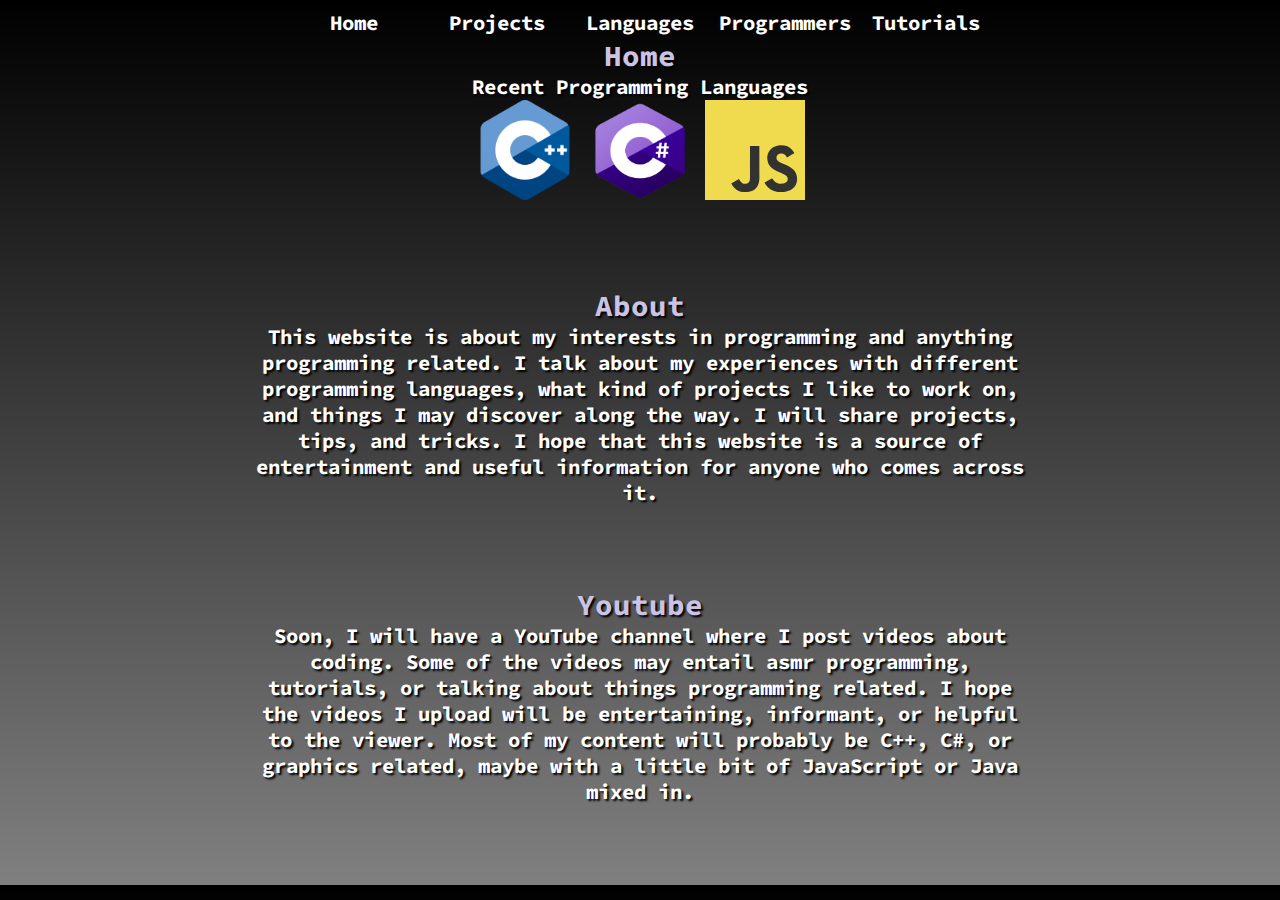
<file: index.html>
<!DOCTYPE html>
<html lang="en">
<head>
    <meta charset="UTF-8">
    <meta http-equiv="X-UA-Compatible" content="IE=edge">
    <meta name="viewport" content="width=device-width, initial-scale=1.0">
    <link rel="stylesheet" href="external/main.css"></link>
    <title>Rld Coding</title>
</head>

<body>
    <div >
        <div>
            <a href="index.html"><h5 class="top-bar">Home</h5></a>
            <a href="https://github.com/rldald989?tab=repositories" target="_blank"><h5 class="top-bar">Projects</h5></a>
            <a href="languages.html"><h5 class="top-bar">Languages</h5></a>
            <a href="programmers.html"><h5 class="top-bar">Programmers</h5></a>
            <a href="tutorials.html"><h5 class="top-bar">Tutorials</h5></a>
        </div>
    </div>
    <div>
        <h3 id="space-headers">Home</h3>
        <h5 id="writing-space">Recent Programming Languages</h5>
        <a href="https://en.wikipedia.org/wiki/C%2B%2B" target="_blank"><img src="img/c++ico.png" alt="C++" height="100" width="100"></a>
        <a href="https://en.wikipedia.org/wiki/C_Sharp_(programming_language)" target="_blank"><img src="img/csharpico.png" alt="C#" height="100" width="100"></a>
        <a href="https://en.wikipedia.org/wiki/JavaScript" target="_blank"><img src="img/logo-javascript.svg" alt="Javascript" height="100" width="100"></a>
    </div>
    <div style="margin-top: 80px;">
        <h3 id="space-headers">About</h3>
        <h5 id="writing-space">
            This website is about my interests in programming and anything programming related.
            I talk about my experiences with different programming languages, what kind of projects
            I like to work on, and things I may discover along the way. I will share projects, tips,
            and tricks. I hope that this website is a source of entertainment and useful information
            for anyone who comes across it.
        </h5>

    </div>
    <div style="margin-top: 80px;">
        <h3 id="space-headers">Youtube</h3>
        <h5 id="writing-space" style="margin-bottom: 80px;">
            Soon, I will have a YouTube channel where I post videos about coding.
            Some of the videos may entail asmr programming, tutorials, or talking
            about things programming related. I hope the videos I upload will be
            entertaining, informant, or helpful to the viewer. Most of my content
            will probably be C++, C#, or graphics related, maybe with a little bit
            of JavaScript or Java mixed in.
        </h5>
    </div>
</body>
</html>
</file>
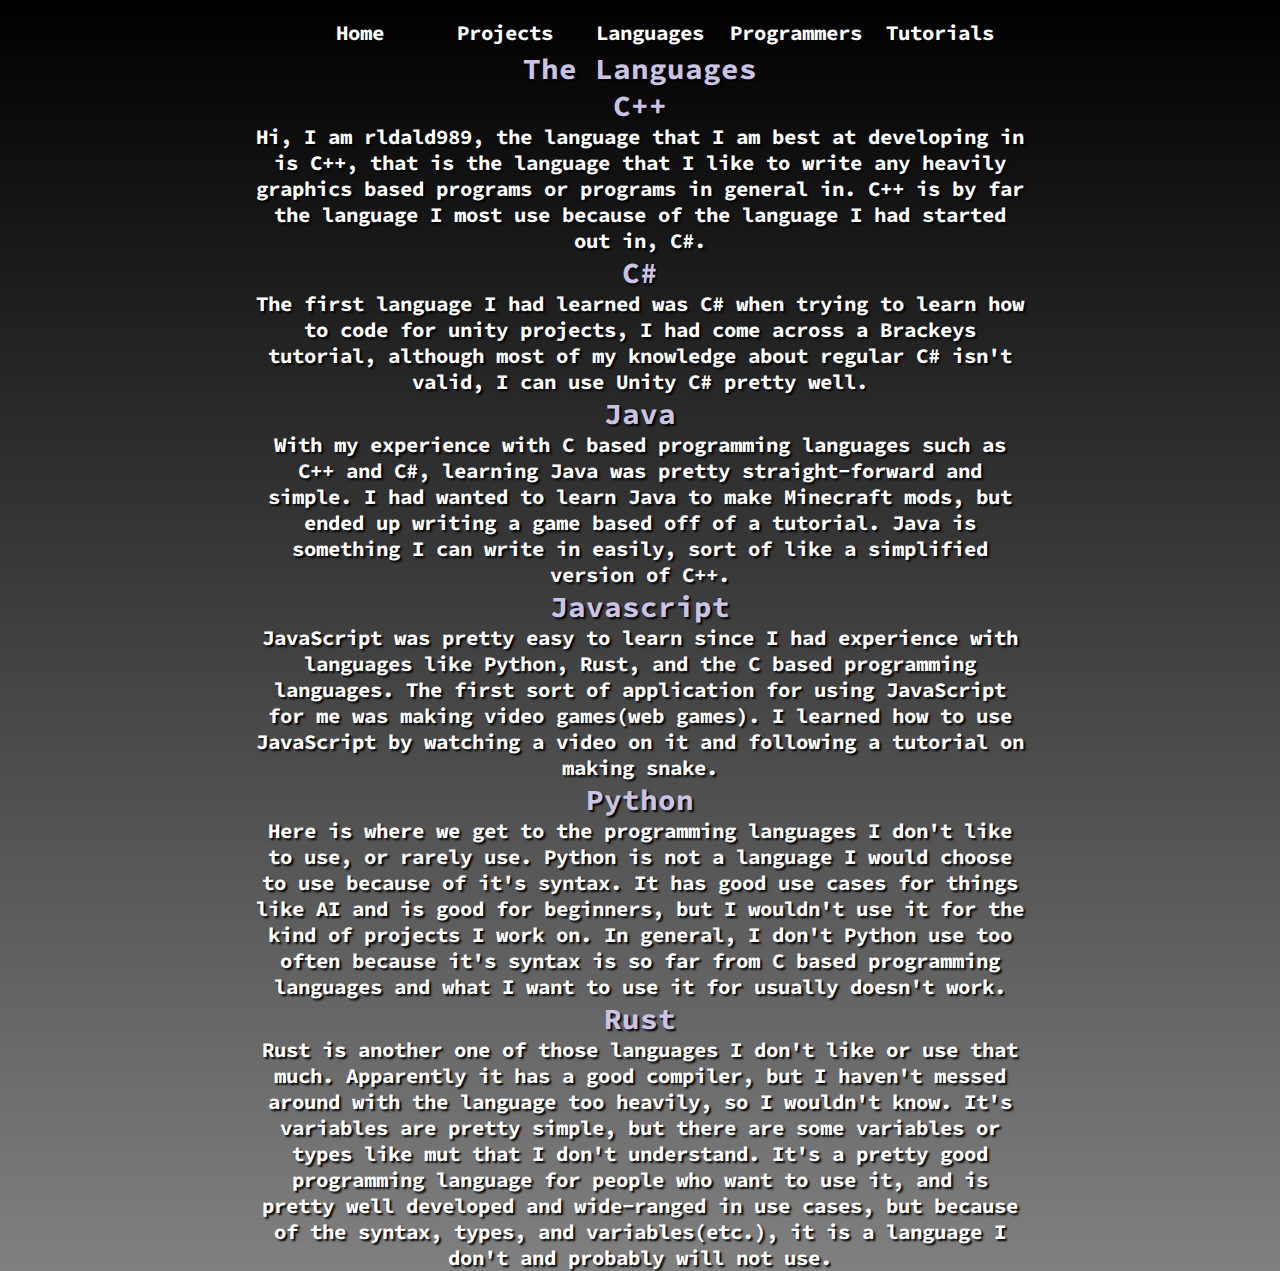
<file: languages.html>
<!DOCTYPE html>
<html lang="en">
<head>
    <meta charset="UTF-8">
    <meta http-equiv="X-UA-Compatible" content="IE=edge">
    <meta name="viewport" content="width=device-width, initial-scale=1.0">
    <link rel="stylesheet" href="external/main.css"></link>
    
    <title>Languages</title>
</head>

<body>
    
    <div>
        <div class="top-bar" style="width:1300px;height:40px;border:0px solid rgb(24, 24, 24); border-radius: 10px;">
            <a href="index.html"><h5 class="top-bar">Home</h5></a>
            <a href="https://github.com/rldald989?tab=repositories" target="_blank"><h5 class="top-bar">Projects</h5></a>
            <a href="languages.html"><h5 class="top-bar">Languages</h5></a>
            <a href="programmers.html"><h5 class="top-bar">Programmers</h5></a>
            <a href="tutorials.html"><h5 class="top-bar">Tutorials</h5></a>

        </div>
    </div>

    <div>
        <h3 id="space-headers">The Languages</h3>
        <h3 id="language-headers">C++</h3>
        <h5 id="writing-space">
            Hi, I am rldald989, the language that I am best at developing in is C++,
             that is the language that I like to write any heavily graphics based
              programs or programs in general in. C++ is by far the language I most 
              use because of the language I had
             started out in, C#.
        </h5>
        <h3 id="language-headers">C#</h3>
        <h5 id="writing-space">
            The first language I had learned was C# when trying to learn
            how to code for unity projects, I had come across a Brackeys
            tutorial, although most of my knowledge about regular C# isn't
            valid, I can use Unity C# pretty well.
        </h5>
        <h3 id="language-headers">Java</h3>
        <h5 id="writing-space">
            With my experience with C based programming languages such as C++ and C#,
            learning Java was pretty straight-forward and simple. I had wanted to learn Java
            to make Minecraft mods, but ended up writing a game based off of a tutorial.
            Java is something I can write in easily, sort of like a simplified version of C++.
        </h5>
        <h3 id="language-headers">Javascript</h3>
        <h5 id="writing-space">
            JavaScript was pretty easy to learn since I had experience with languages like Python, Rust,
            and the C based programming languages. The first sort of application for using JavaScript for me
            was making video games(web games). I learned how to use JavaScript by watching a video on it and
            following a tutorial on making snake.
        </h5>
        <h3 id="language-headers">Python</h3>
        <h5 id="writing-space">
            Here is where we get to the programming languages I don't like to use, or rarely use.
            Python is not a language I would choose to use because of it's syntax. It has good use
            cases for things like AI and is good for beginners, but I wouldn't use it for the
            kind of projects I work on. In general, I don't Python use too often because
             it's syntax is so far from C based programming languages and what I want to use it
             for usually doesn't work. 
        </h5>
        <h3 id="language-headers">Rust</h3>
        <h5 id="writing-space">
            Rust is another one of those languages I don't like or use that much. Apparently it
            has a good compiler, but I haven't messed around with the language too heavily, so I
            wouldn't know. It's variables are pretty simple, but there are some variables or types like mut
            that I don't understand. It's a pretty good programming language for people who want to
            use it, and is pretty well developed and wide-ranged in use cases, but because of the 
            syntax, types, and variables(etc.), it is a language I don't and probably will not use.  
        </h5>
    </div>
</body>
</html>
</file>
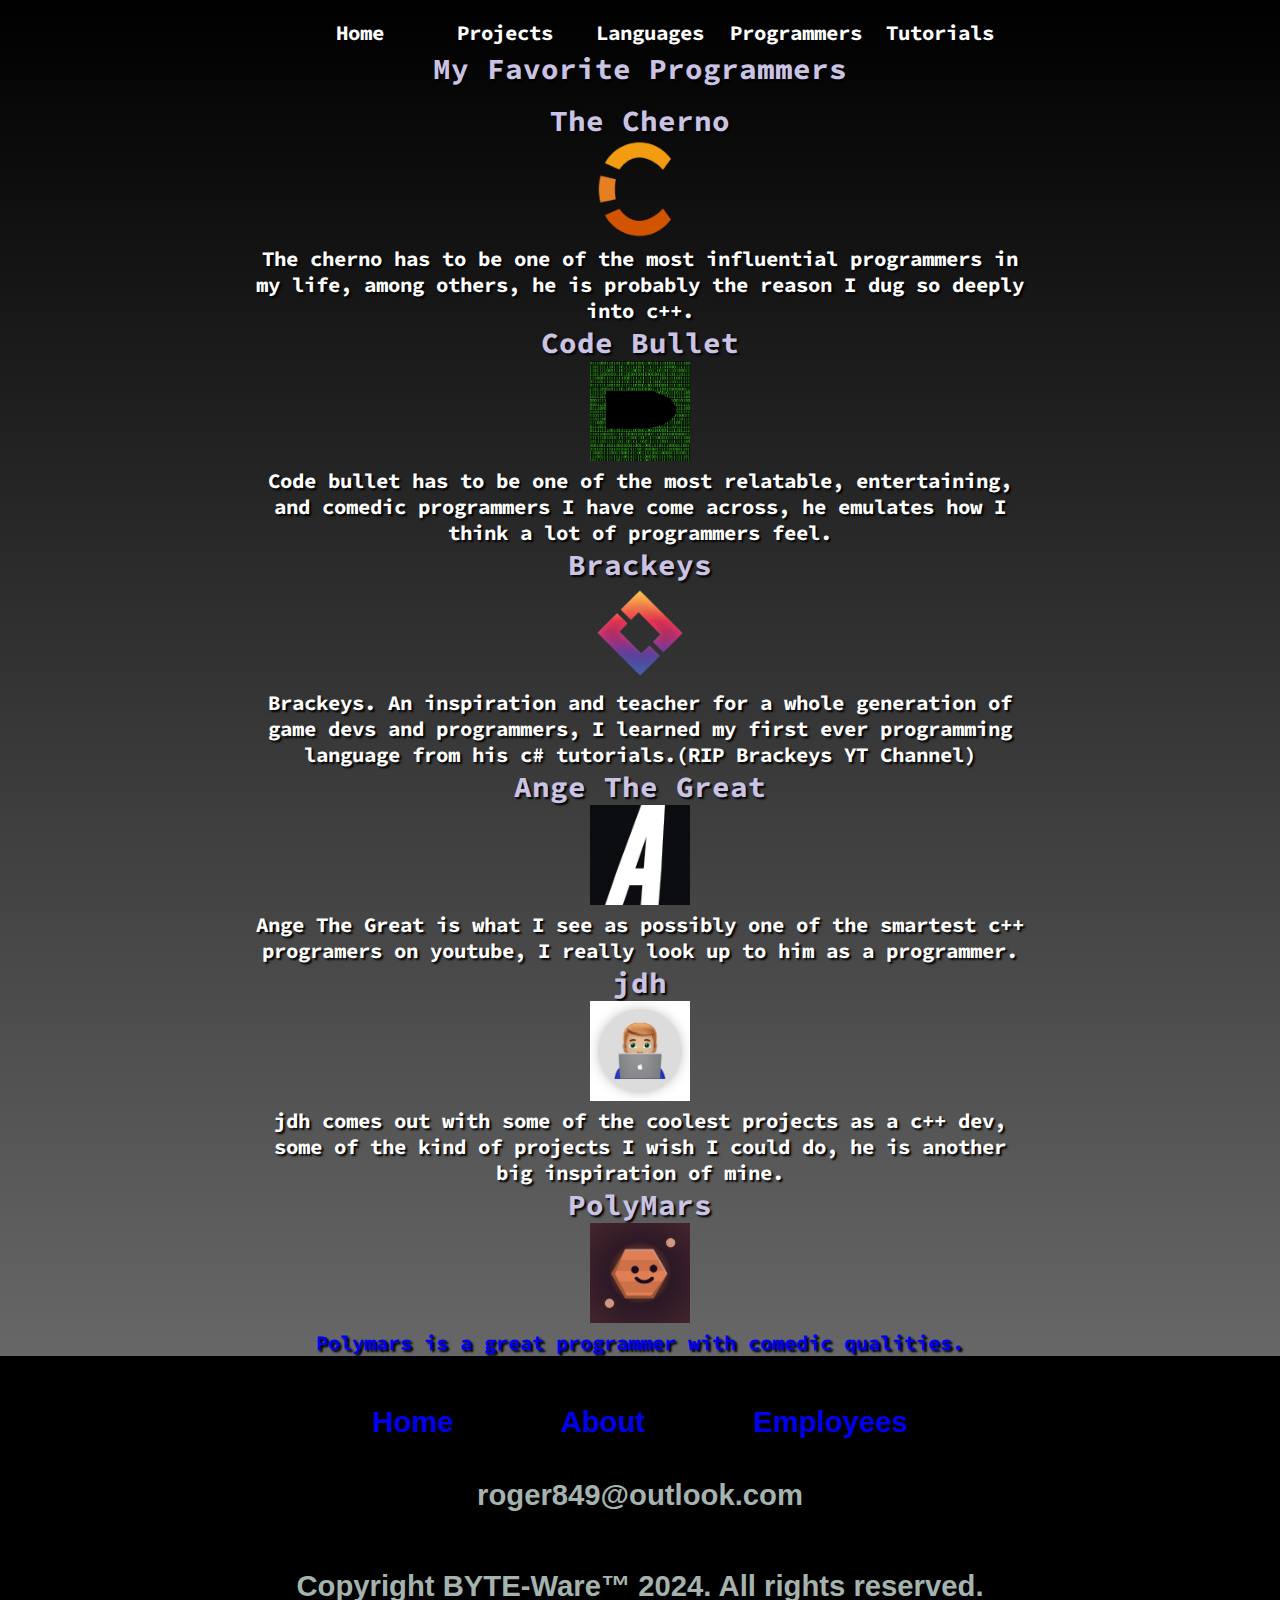
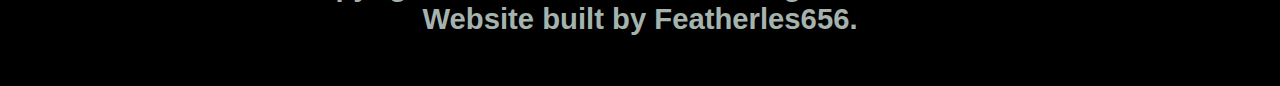
<file: programmers.html>
<!DOCTYPE html>
<html lang="en">
<head>
    <meta charset="UTF-8">
    <meta http-equiv="X-UA-Compatible" content="IE=edge">
    <meta name="viewport" content="width=device-width, initial-scale=1.0">
    <link rel="stylesheet" href="external/main.css"></link>
    <link rel="stylesheet" href="https://cdnjs.cloudflare.com/ajax/libs/font-awesome/6.5.1/css/all.min.css" integrity="sha512-DTOQO9RWCH3ppGqcWaEA1BIZOC6xxalwEsw9c2QQeAIftl+Vegovlnee1c9QX4TctnWMn13TZye+giMm8e2LwA==" crossorigin="anonymous" referrerpolicy="no-referrer" />
    <script src="main.js"></script>
    <title>Website</title>
</head>
<body>
    <div>
        <div class="top-bar" style="width:1300px;height:40px;border:0px solid rgb(24, 24, 24); border-radius: 10px;">
            <a href="index.html"><h5 class="top-bar">Home</h5></a>
            <a href="https://github.com/rldald989?tab=repositories" target="_blank"><h5 class="top-bar">Projects</h5></a>
            <a href="languages.html"><h5 class="top-bar">Languages</h5></a>
            <a href="programmers.html"><h5 class="top-bar">Programmers</h5></a>
            <a href="tutorials.html"><h5 class="top-bar">Tutorials</h5></a>
        </div>
    </div>

    <div>
        <h3 id="space-headers" >My Favorite Programmers</h3>
        <h3 id="language-headers" style="padding-top: 15px;">The Cherno</h3>
        <a id="language-headers" href="https://www.youtube.com/@TheCherno/featured" target="_blank"><img src="img/programmers/chernoico.png" alt="C++" height="100" width="100"></a>
        <h5 id="writing-space">
            The cherno has to be one of the most influential programmers in my life, among others, he is probably the reason I dug so deeply into c++.
        </h5>
        <h3 id="language-headers">Code Bullet</h3>
        <a id="language-headers" href="https://www.youtube.com/@CodeBullet" target="_blank"><img src="img/programmers/codebulletico.png" alt="C#" height="100" width="100"></a>
        <h5 id="writing-space">
            Code bullet has to be one of the most relatable, entertaining, and comedic programmers I have come across, he emulates how I think a lot of programmers feel.
        </h5>
        <h3 id="language-headers">Brackeys</h3>
        <a id="language-headers" href="https://www.youtube.com/@Brackeys" target="_blank"><img src="img/programmers/brackeysico.png" alt="Javascript" height="100" width="100"></a>
        <h5 id="writing-space">
            Brackeys. An inspiration and teacher for a whole generation of game devs and programmers, I learned my first ever programming language from his c# tutorials.(RIP Brackeys YT Channel)
        </h5>
        <h3 id="language-headers">Ange The Great</h3>
        <a id="language-headers" href="https://www.youtube.com/@angethegreat" target="_blank"><img src="img/programmers/angethegreatico.png" alt="Javascript" height="100" width="100"></a>
        <h5 id="writing-space">
            Ange The Great is what I see as possibly one of the smartest c++ programers on youtube, I really look up to him as a programmer. 
        </h5>
        <h3 id="language-headers">jdh</h3>
        <a id="language-headers" href="https://www.youtube.com/@jdh" target="_blank"><img src="img/programmers/jdhico.png" alt="Javascript" height="100" width="100"></a>
        <h5 id="writing-space">
            jdh comes out with some of the coolest projects as a c++ dev, some of the kind of projects I wish I could do, he is another big inspiration of mine. 
        </h5>
        <h3 id="language-headers">PolyMars</h3>
        <a id="language-headers" href="https://www.youtube.com/@PolyMars" target="_blank"><img src="img/programmers/polymarsico.png" alt="Javascript" height="100" width="100"></a>
        <h5 id="writing-space">
            <a href="img/troll.png" target="_blank">Polymars is a great programmer with comedic qualities.</a>
        </h5>
    </div>

    <footer>
        <div class="footer" style="padding-top: 50px;">
            <div style="word-spacing: 100px;">
                <h3><a href="index.html">Home</a> <a href="pages/about.html">About</a> <a href="pages/employees.html">Employees</a></h3>
            </div>
            <div style="padding-top: 20px;" class="icons">
                <a href="https://twitter.com/subsurfacep3"><i class="fa-brands fa-twitter"></i></a>
                <a href="https://www.youtube.com/@averyocean65"><i class="fa-brands fa-youtube"></i></a>
                <a href="https://github.com/averyocean65"><i class="fa-brands fa-github"></i></a>
                <a href="https://discord.gg/FZeQcMXW4A"><i class="fa-brands fa-discord"></i></a>
            </div>
            <div style="padding-top: 10px;">
                <h3 style="padding-top: 10px;">roger849@outlook.com</h3>
            </div>

            <div>
                <br><br>
                <h3>Copyright BYTE-Ware™ 2024. All rights reserved.</h3>
                <h3>Website built by Featherles656.</h3>
            </div>
        </div>
    </footer>

</body>
</html>
</file>
<file: external/main.css>
@import url("https://fonts.googleapis.com/css?family=Tilt+Neon&display=swap");
@import url("https://fonts.googleapis.com/css?family=Source+Code+Pro&display=swap");

body
{
    color: #ffffff;
    text-align: center;
    font-size: 25px;
    font-family: "Source Code Pro";
    background-image: linear-gradient(to top, gray, black );
    
}

*{
    
    margin: 0;
}

#current
{
    color: grey;
}

#space-headers
{
    color: #CBC3E3;
    text-shadow: 2px 2px 2px black;
}

#writing-space
{
    color: white;
    text-shadow: 2px 2px 2px black;
    padding-left: 20%;
    padding-right: 20%;;
}

.comment #writing-space
{
    color: gray;
    text-shadow: 2px 2px 2px black;
    padding-left: 8%;
    padding-right: 20%;;
}


.code #writing-space
{
    color: #a9a9be;
    text-shadow: 2px 2px 2px black;
    padding-left: 20%;
    padding-right: 20%;;
}

#language-headers
{
    color:#CBC3E3;
    text-shadow: 2px 2px 2px black;
}

.code
{
    text-align: left;
    color: blue;
}

.top-bar
{
    margin-top: 10px;
    width: 10%;
    display: inline-block;
    color: white;
}

.bottom-page
{
    color: black;
    margin: 0px;
    padding: 0px;
    text-align: center;
}

a:visited 
{ 
    text-decoration: none; 
    color: white;
}

a:hover .top-bar
{ 
    color: gray;
}


a:active { text-decoration: none; }

a:link { text-decoration: none; }

.footer{
    background-color: black;
    text-align: left;
    font-family: Arial, Helvetica, sans-serif;
    font-weight:100;
    text-align: center;
    color: #a5b3ae;
    padding-bottom: 50px;
}

.footer a{
    text-decoration: none;
}

.footer a:hover{
    color: #c0d1cc;
}

.footer a:visited{
    text-decoration: none;
    color: #c0d1cc;
}

.footer a:active{
    text-decoration: none;
}

footer{
    background-color: black;
}
</file>
